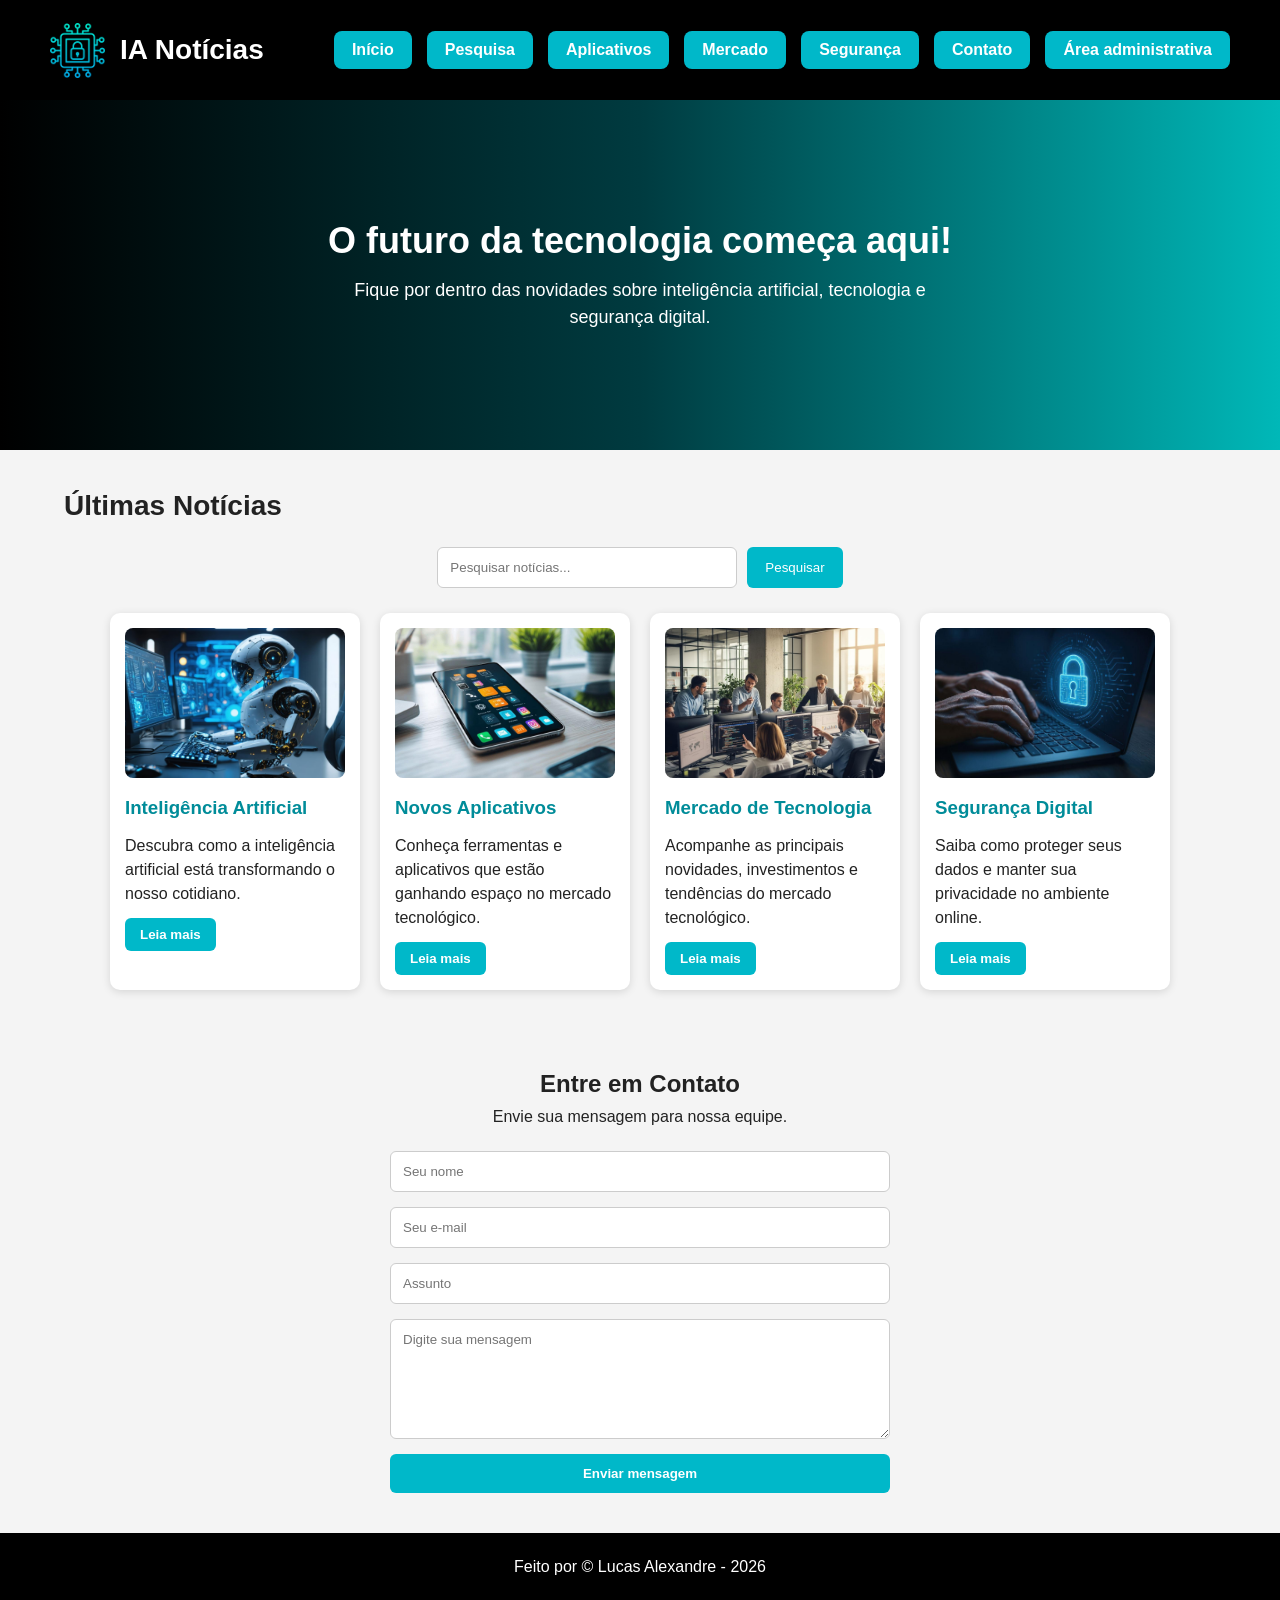
<file: index.html>
<!DOCTYPE html>
<html lang="pt-BR">

<head>
    <meta charset="UTF-8">
    <meta name="viewport" content="width=device-width, initial-scale=1.0">

    <title>IA Notícias</title>

    <link rel="stylesheet" href="./style.css">
    <script src="./script.js" defer></script>
</head>
<body>

    <header>

        <div class="logo">

            <div class="img">
                <img src="./img/cpu.png" alt="Logo IA Notícias">
            </div>

            <h1>IA Notícias</h1>

        </div>

       
<nav>
    <a href="index.html">Início</a>

    <a href="index.html#pesquisa">Pesquisa</a>

    <a href="aplicativos.html">Aplicativos</a>

    <a href="mercado.html">Mercado</a>

    <a href="seguranca.html">Segurança</a>

    <a href="index.html#contato">Contato</a>

    <a href="admin.php">Área administrativa</a>

</nav>


    </header>

    <main>

        <section class="banner" id="inicio">

            <h2>O futuro da tecnologia começa aqui!</h2>

            <p>
                Fique por dentro das novidades sobre inteligência artificial,
                tecnologia e segurança digital.
            </p>

        </section>

 
<section class="noticias" id="pesquisa">

    <h2>Últimas Notícias</h2>

    <div class="pesquisa">

        <input type="text" id="campoPesquisa"
            placeholder="Pesquisar notícias...">

        <button id="btnPesquisar">Pesquisar</button>

    </div>

    <div class="cards">

        <article class="card">

            <img src="./img/inteligencia-artificial.jpg.jpg"
                alt="Inteligência Artificial">

            <h3>Inteligência Artificial</h3>

            <p>
                Descubra como a inteligência artificial está
                transformando o nosso cotidiano.
            </p>

            <div class="detalhes">
        <p>
            A inteligência artificial está presente em diversas
            áreas, ajudando empresas e pessoas a realizar tarefas
            de maneira mais rápida e eficiente.
        </p>
    </div>

    <button class="btn-leia-mais">Leia mais</button>


        </article>

        <article class="card" id="aplicativos">

            <img src="./img/aplicativos.jpg.jpg"
                alt="Aplicativos e tecnologia">

            <h3>Novos Aplicativos</h3>

            <p>
                Conheça ferramentas e aplicativos que estão
                ganhando espaço no mercado tecnológico.
            </p>

            <div class="detalhes">
        <p>
           Explore os lançamentos mais recentes que
           facilitam a rotina e revolucionam a maneira
              como interagimos com a tecnologia.
        </p>
    </div>

    <button class="btn-leia-mais">Leia mais</button>


        </article>

        <article class="card" id="mercado">

            <img src="./img/mercado.jpg.jpg"
                alt="Mercado de tecnologia">

            <h3>Mercado de Tecnologia</h3>

            <p>
                Acompanhe as principais novidades, investimentos
                    e tendências do mercado tecnológico.
            </p>

            <div class="detalhes">
        <p>
            Entenda as movimentações das grandes empresas,
            o crecimento das startups e as inovações que estão
            moldando o futuro da economia digital.
        </p>
    </div>

    <button class="btn-leia-mais">Leia mais</button>


        </article>

        <article class="card" id="seguranca">

            <img src="./img/seguranca.jpg.jpg"
                alt="Segurança digital">

            <h3>Segurança Digital</h3>

            <p>
                Saiba como proteger seus dados e manter sua
                privacidade no ambiente online.
            </p>

            <div class="detalhes">
        <p>
            Confira boas práticas, ferramentas essenciais e dicas
            atualizadas para evitar golpes e fortalecer a segurança
            contra ameaças cibernéticas.
        </p>
    </div>

    <button class="btn-leia-mais">Leia mais</button>


        </article>

    </div>

</section>


<section class="contato" id="contato">

    <h2>Entre em Contato</h2>

    <p>Envie sua mensagem para nossa equipe.</p>

    <form id="formContato">

        <input type="text" id="nome"
            placeholder="Seu nome" required>

        <input type="email" id="email"
            placeholder="Seu e-mail" required>

        <input type="text" id="assunto"
            placeholder="Assunto" required>

        <textarea id="mensagem"
            placeholder="Digite sua mensagem" required></textarea>

        <button type="submit">Enviar mensagem</button>

    </form>

</section>

    </main>

    <footer>

        <p>Feito por &copy; Lucas Alexandre - 2026</p>

    </footer>

</body>

</html>
</file>
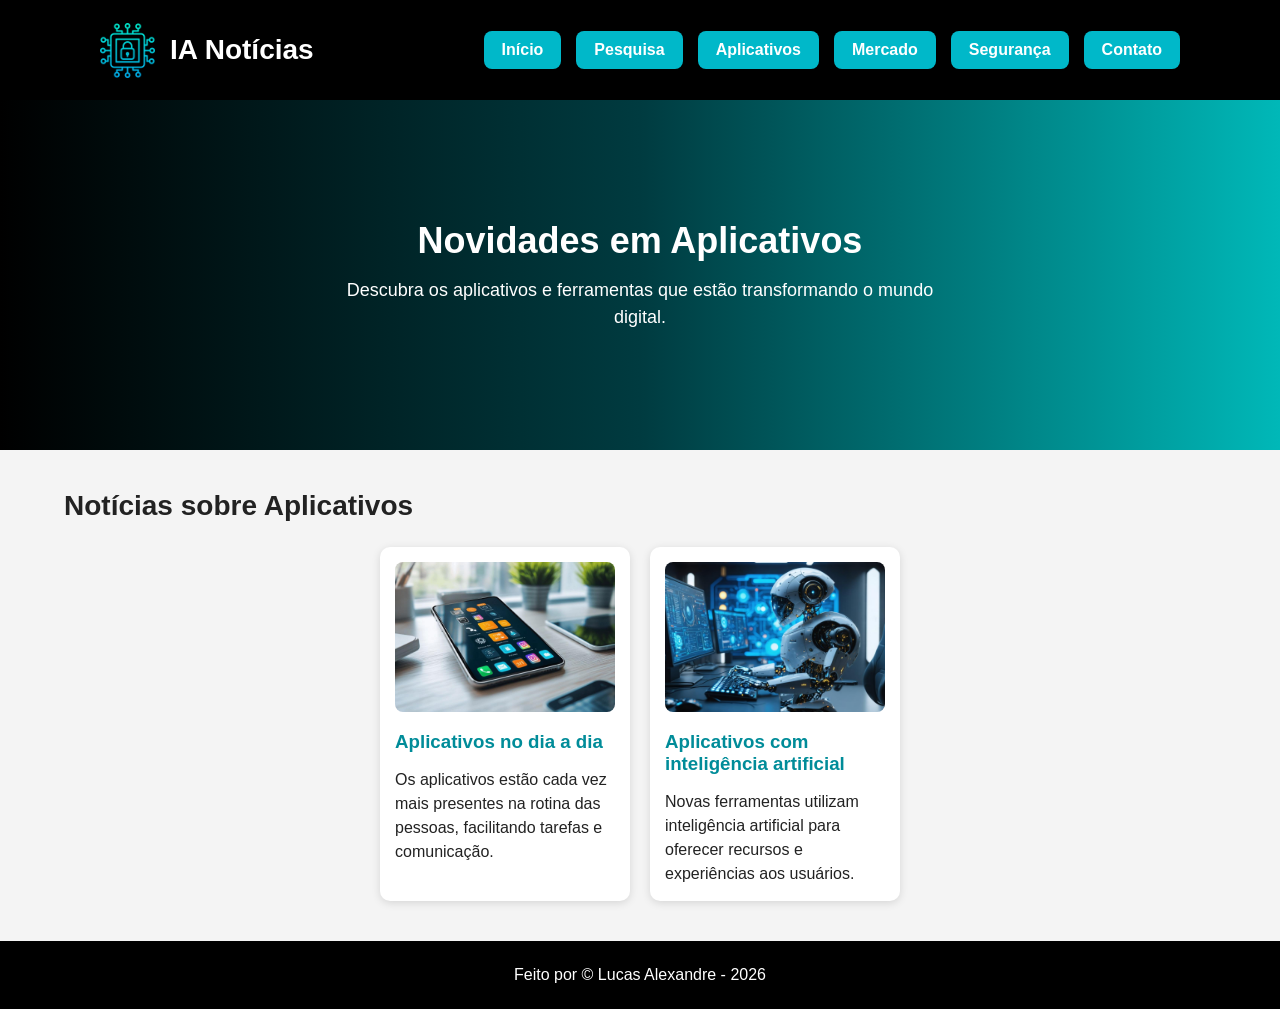
<file: aplicativos.html>
<!DOCTYPE html>
<html lang="pt-BR">

<head>
    <meta charset="UTF-8">
    <meta name="viewport" content="width=device-width, initial-scale=1.0">

    <title>Aplicativos - IA Notícias</title>

    <link rel="stylesheet" href="style.css">
</head>

<body>

    <header>

        <div class="logo">

            <div class="img">
                <img src="./img/cpu.png" alt="Logo IA Notícias">
            </div>

            <h1>IA Notícias</h1>

        </div>

        <nav>
            <a href="index.html">Início</a>
            <a href="index.html#pesquisa">Pesquisa</a>
            <a href="aplicativos.html">Aplicativos</a>
            <a href="mercado.html">Mercado</a>
            <a href="seguranca.html">Segurança</a>
            <a href="index.html#contato">Contato</a>
        </nav>

    </header>

    <main>

        <section class="banner">

            <h2>Novidades em Aplicativos</h2>

            <p>
                Descubra os aplicativos e ferramentas
                que estão transformando o mundo digital.
            </p>

        </section>

        <section class="noticias">

            <h2>Notícias sobre Aplicativos</h2>

            <div class="cards">

                <article class="card">

                    <img src="./img/aplicativos.jpg.jpg"
                        alt="Aplicativos em um smartphone">

                    <h3>Aplicativos no dia a dia</h3>

                    <p>
                        Os aplicativos estão cada vez mais
                        presentes na rotina das pessoas,
                        facilitando tarefas e comunicação.
                    </p>

                </article>

                <article class="card">

                    <img src="./img/inteligencia-artificial.jpg.jpg"
                        alt="Tecnologia e inteligência artificial">

                    <h3>Aplicativos com inteligência artificial</h3>

                    <p>
                        Novas ferramentas utilizam inteligência
                        artificial para oferecer recursos
                        e experiências aos usuários.
                    </p>

                </article>

            </div>

        </section>

    </main>

    <footer>

        <p>Feito por &copy; Lucas Alexandre - 2026</p>

    </footer>

</body>

</html>
</file>
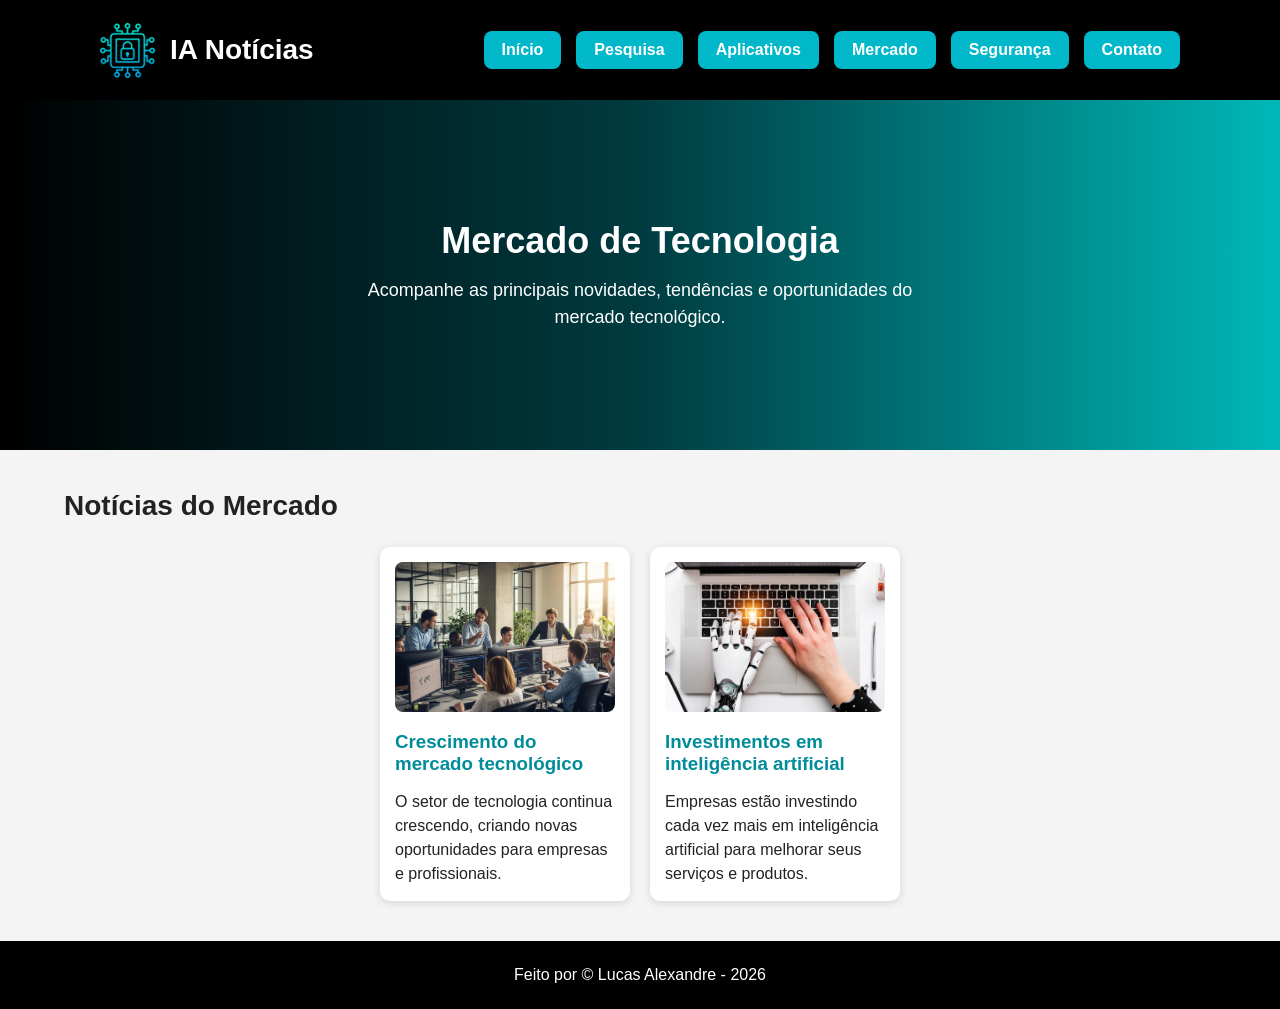
<file: mercado.html>
<!DOCTYPE html>
<html lang="pt-BR">

<head>
    <meta charset="UTF-8">
    <meta name="viewport" content="width=device-width, initial-scale=1.0">

    <title>Mercado - IA Notícias</title>

    <link rel="stylesheet" href="style.css">
</head>

<body>

    <header>

        <div class="logo">

            <div class="img">
                <img src="./img/cpu.png" alt="Logo IA Notícias">
            </div>

            <h1>IA Notícias</h1>

        </div>

        <nav>
            <a href="index.html">Início</a>
            <a href="index.html#pesquisa">Pesquisa</a>
            <a href="aplicativos.html">Aplicativos</a>
            <a href="mercado.html">Mercado</a>
            <a href="seguranca.html">Segurança</a>
            <a href="index.html#contato">Contato</a>
        </nav>

    </header>

    <main>

        <section class="banner">

            <h2>Mercado de Tecnologia</h2>

            <p>
                Acompanhe as principais novidades,
                tendências e oportunidades do mercado tecnológico.
            </p>

        </section>

        <section class="noticias">

            <h2>Notícias do Mercado</h2>

            <div class="cards">

                <article class="card">

                    <img src="./img/mercado.jpg.jpg"
                        alt="Profissionais trabalhando com tecnologia">

                    <h3>Crescimento do mercado tecnológico</h3>

                    <p>
                        O setor de tecnologia continua crescendo,
                        criando novas oportunidades para empresas
                        e profissionais.
                    </p>

                </article>

                <article class="card">

                    <img src="./img/pessoa-que-usa-a-ferramenta-ai-no-trabalho.webp"
                        alt="Inteligência artificial">

                    <h3>Investimentos em inteligência artificial</h3>

                    <p>
                        Empresas estão investindo cada vez mais
                        em inteligência artificial para melhorar
                        seus serviços e produtos.
                    </p>

                </article>

            </div>

        </section>

    </main>

    <footer>

        <p>Feito por &copy; Lucas Alexandre - 2026</p>

    </footer>

</body>

</html>
</file>
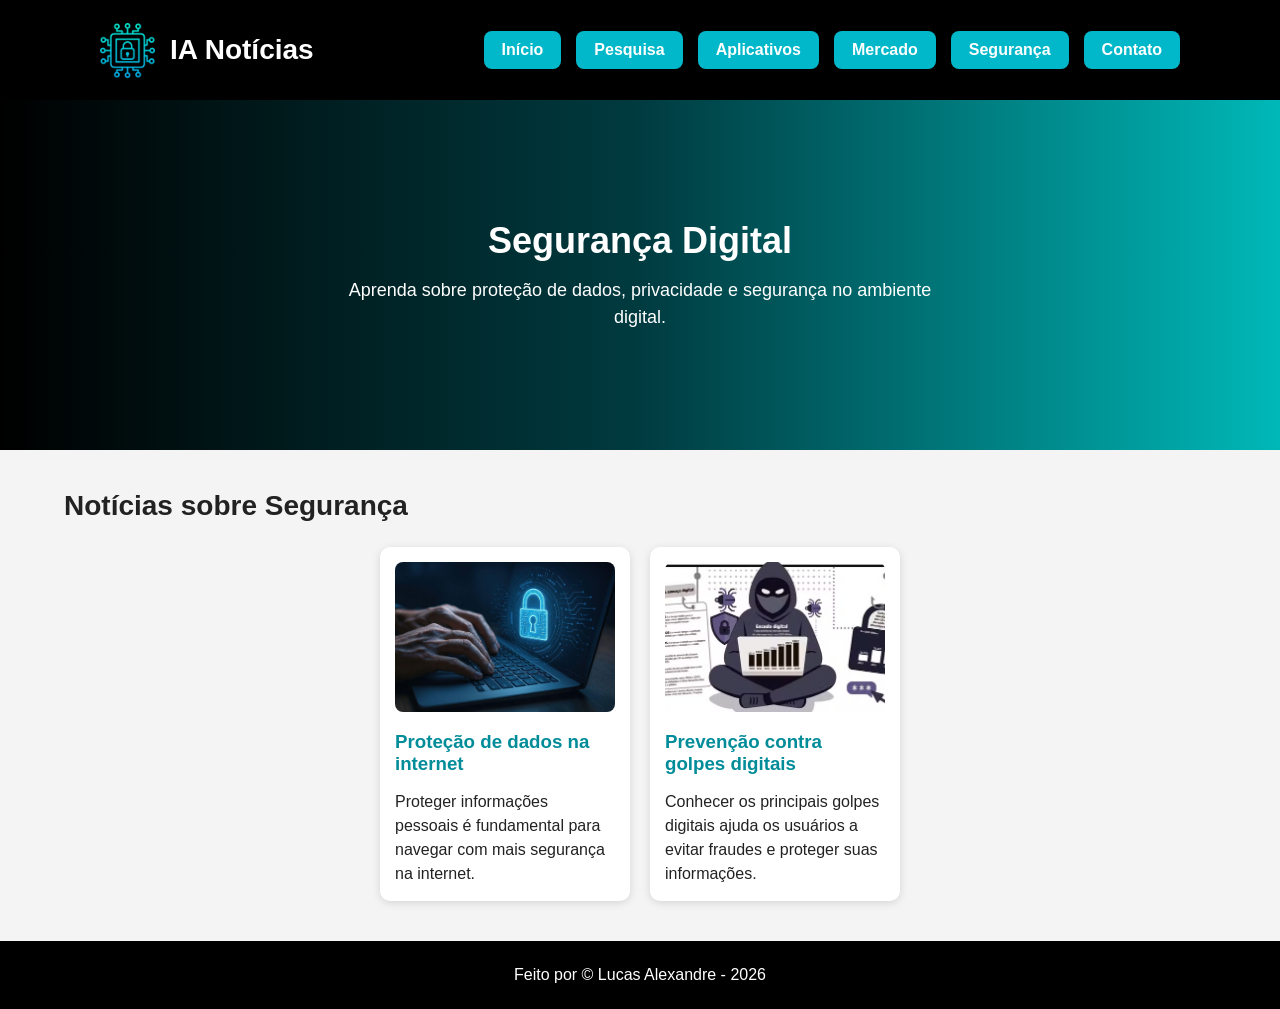
<file: seguranca.html>
<!DOCTYPE html>
<html lang="pt-BR">

<head>
    <meta charset="UTF-8">
    <meta name="viewport" content="width=device-width, initial-scale=1.0">

    <title>Segurança Digital - IA Notícias</title>

    <link rel="stylesheet" href="style.css">
</head>

<body>

    <header>

        <div class="logo">

            <div class="img">
                <img src="./img/cpu.png" alt="Logo IA Notícias">
            </div>

            <h1>IA Notícias</h1>

        </div>

        <nav>
            <a href="index.html">Início</a>
            <a href="index.html#pesquisa">Pesquisa</a>
            <a href="aplicativos.html">Aplicativos</a>
            <a href="mercado.html">Mercado</a>
            <a href="seguranca.html">Segurança</a>
            <a href="index.html#contato">Contato</a>
        </nav>

    </header>

    <main>

        <section class="banner">

            <h2>Segurança Digital</h2>

            <p>
                Aprenda sobre proteção de dados,
                privacidade e segurança no ambiente digital.
            </p>

        </section>

        <section class="noticias">

            <h2>Notícias sobre Segurança</h2>

            <div class="cards">

                <article class="card">

                    <img src="./img/seguranca.jpg.jpg"
                        alt="Segurança digital em computador">

                    <h3>Proteção de dados na internet</h3>

                    <p>
                        Proteger informações pessoais é
                        fundamental para navegar com mais
                        segurança na internet.
                    </p>

                </article>

                <article class="card">

                    <img src="./img/arte30rel-101-segdig-f1.avif"
                        alt="Profissionais trabalhando com tecnologia">

                    <h3>Prevenção contra golpes digitais</h3>

                    <p>
                        Conhecer os principais golpes digitais
                        ajuda os usuários a evitar fraudes
                        e proteger suas informações.
                    </p>

                </article>

            </div>

        </section>

    </main>

    <footer>

        <p>Feito por &copy; Lucas Alexandre - 2026</p>

    </footer>

</body>

</html>
</file>
<file: style.css>
* {
    margin: 0;
    padding: 0;
    box-sizing: border-box;
    scroll-behavior: smooth;
}

body {
    font-family: Arial, sans-serif;
    background-color: #f4f4f4;
    color: #222;
    width: 100%;
}

header {
    width: 100%;
    min-height: 100px;
    background-color: #000;
    display: flex;
    justify-content: space-around;
    align-items: center;
    padding: 15px;
    flex-wrap: wrap;
}

.logo {
    display: flex;
    align-items: center;
    gap: 15px;
}

.logo h1 {
    color: #fff;
    font-size: 28px;
}

.img {
    width: 55px;
    height: 55px;
}

.img img {
    width: 100%;
    height: 100%;
    object-fit: contain;
}

nav {
    display: flex;
    gap: 15px;
    flex-wrap: wrap;
}

nav a {
    text-decoration: none;
    color: #fff;
    background-color: #00b8c9;
    padding: 10px 18px;
    border-radius: 8px;
    font-weight: bold;
}

nav a:hover {
    background-color: #008c99;
}

.banner {
    width: 100%;
    min-height: 350px;
    background: linear-gradient(to right, #000, #003b40, #00b8b8);
    display: flex;
    flex-direction: column;
    justify-content: center;
    align-items: center;
    text-align: center;
    color: white;
    padding: 30px;
    gap: 15px;
}

.banner h2 {
    font-size: 36px;
}

.banner p {
    font-size: 18px;
    max-width: 600px;
    line-height: 1.5;
}

.noticias {
    padding: 40px 5%;
}

.noticias h2 {
    margin-bottom: 25px;
    font-size: 28px;
}

.cards {
    display: flex;
    justify-content: center;
    align-items: stretch;
    gap: 20px;
    flex-wrap: wrap;
}

.card {
    background-color: white;
    width: 250px;
    min-height: 320px;
    padding: 15px;
    border-radius: 10px;
    box-shadow: 0 2px 8px #00000020;
}

.card img {
    width: 100%;
    height: 150px;
    object-fit: cover;
    border-radius: 8px;
    margin-bottom: 15px;
}


.card h3 {
    color: #008c99;
    margin-bottom: 15px;
}

.card p {
    line-height: 1.5;
}


footer {
    background-color: #000;
    color: white;
    text-align: center;
    padding: 25px;
}



/* Ajustes para tablets */
@media (max-width: 900px) {

    .cards {
        justify-content: center;
    }

    .card {
        width: 45%;
    }

}

@media (max-width: 600px) {

    header {
        flex-direction: column;
        gap: 20px;
        padding: 20px;
    }

    .logo h1 {
        font-size: 23px;
    }

    nav {
        justify-content: center;
        gap: 8px;
    }

    nav a {
        padding: 8px 12px;
        font-size: 13px;
    }

    .banner {
        min-height: 280px;
        padding: 20px;
    }

    .banner h2 {
        font-size: 25px;
    }

    .banner p {
        font-size: 15px;
    }

    .noticias {
        padding: 30px 15px;
    }

    .cards {
        justify-content: center;
    }

    .card {
        width: 100%;
        max-width: 400px;
    }

    .pesquisa {
        flex-wrap: wrap;
    }

    .pesquisa input {
        width: 100%;
    }

    #formContato {
        width: 100%;
    }
}


.detalhes {
    display: none;
    margin-top: 10px;
}


.btn-leia-mais {
    background-color: #00b8c9;
    color: white;
    border: none;
    padding: 9px 15px;
    border-radius: 6px;
    cursor: pointer;
    margin-top: 12px;
    font-weight: bold;
}

.btn-leia-mais:hover {
    background-color: #008c99;
}

.pesquisa {
    display: flex;
    justify-content: center;
    gap: 10px;
    margin-bottom: 25px;
}

.pesquisa input {
    width: 300px;
    padding: 12px;
    border: 1px solid #ccc;
    border-radius: 6px;
    outline: none;
}

.pesquisa input:focus {
    border-color: #00b8c9;
}

.pesquisa button {
    background-color: #00b8c9;
    color: white;
    border: none;
    padding: 12px 18px;
    border-radius: 6px;
    cursor: pointer;
}

.pesquisa button:hover {
    background-color: #008c99;
}


.contato {
    padding: 40px 20px;
    text-align: center;
}

.contato h2 {
    margin-bottom: 10px;
}

.contato p {
    margin-bottom: 25px;
}


#formContato {
    max-width: 500px;
    margin: auto;
    display: flex;
    flex-direction: column;
    gap: 15px;
}

#formContato input,
#formContato textarea {
    padding: 12px;
    border: 1px solid #ccc;
    border-radius: 6px;
    font-family: Arial, sans-serif;
}

#formContato textarea {
    height: 120px;
    resize: vertical;
}

#formContato button {
    background-color: #00b8c9;
    color: white;
    border: none;
    padding: 12px;
    border-radius: 6px;
    cursor: pointer;
    font-weight: bold;
}

#formContato button:hover {
    background-color: #008c99;
}
</file>
